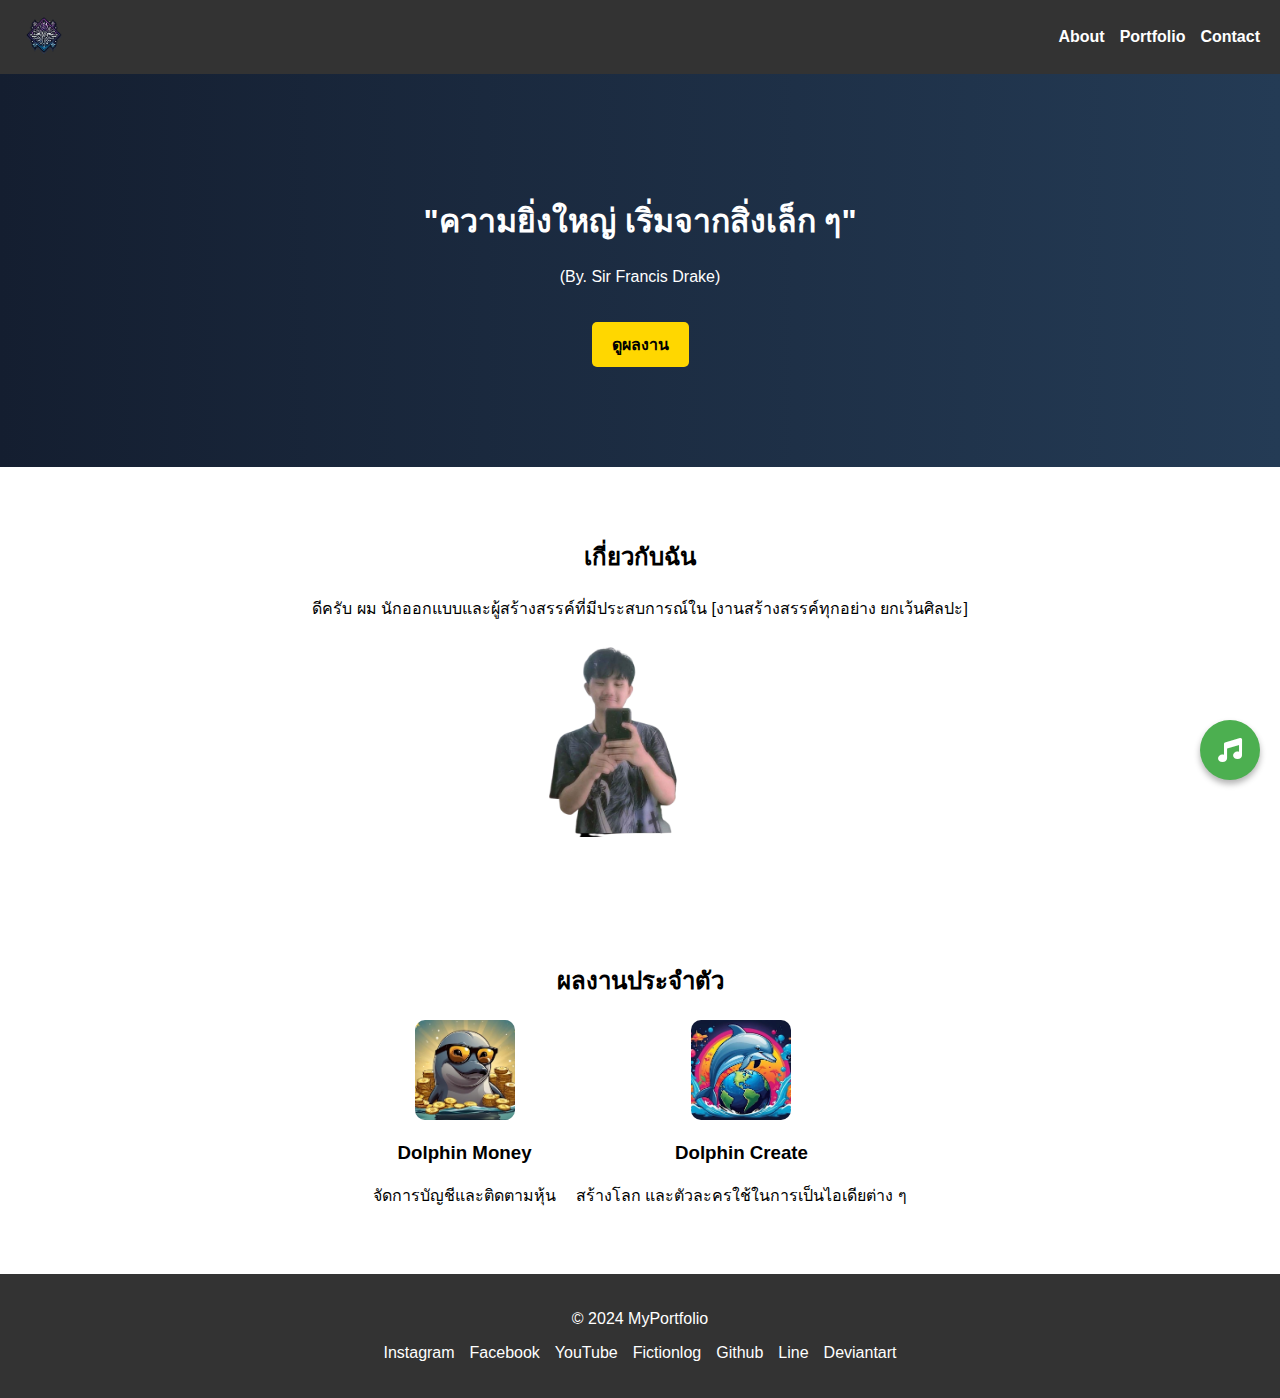
<file: index.html>
<!DOCTYPE html>
<html lang="th">
<head>
  <meta charset="UTF-8">
  <meta name="viewport" content="width=device-width, initial-scale=1.0">
  <title>My Portfolio</title>
  <link rel="stylesheet" href="home_style.css">
  <link rel="stylesheet" href="https://cdnjs.cloudflare.com/ajax/libs/font-awesome/6.0.0-beta3/css/all.min.css">
  <link rel="stylesheet" href="https://cdn.jsdelivr.net/npm/swiper/swiper-bundle.min.css">
<script src="https://cdn.jsdelivr.net/npm/swiper/swiper-bundle.min.js"></script>
<link rel="stylesheet" href="https://cdnjs.cloudflare.com/ajax/libs/font-awesome/6.0.0-beta3/css/all.min.css">

<style>
    /* สไตล์สำหรับปุ่มลอย */
    .floating-chat-head {
      position: fixed;
      top: 80%; /* ระยะห่างจากขอบบน */
      right: 20px; /* ระยะห่างจากขอบขวา */
      background-color: #4caf50; /* สีพื้นหลัง */
      color: white; /* สีตัวอักษร */
      border: none;
      border-radius: 50%; /* ทำให้เป็นวงกลม */
      width: 60px; /* ความกว้างของปุ่ม */
      height: 60px; /* ความสูงของปุ่ม */
      display: flex;
      justify-content: center;
      align-items: center;
      font-size: 1.5rem; /* ขนาดไอคอนหรือข้อความ */
      box-shadow: 0px 4px 6px rgba(0, 0, 0, 0.3);
      z-index: 1000; /* ทำให้ปุ่มอยู่ด้านบน */
      cursor: pointer;
      transition: transform 0.3s ease, background-color 0.3s ease;
    }

    .floating-chat-head:hover {
      transform: scale(1.1); /* ขยายขนาดเล็กน้อยเมื่อ hover */
      background-color: #45a049; /* สีเปลี่ยนเมื่อ hover */
    }
  </style>

</head>
<body>
  <!-- Header -->
  <header>
    <div class="logo"><img src="logo.png" alt="Logo"></div>
    <nav>
      <ul class="nav-links">
        <li><a href="Resume.html">About</a></li>
        <li><a href="portfolio.html">Portfolio</a></li>
        <li><a href="contack.html">Contact</a></li>
      </ul>
    </nav>
  </header>

  <!-- Hero Section -->
  <section class="hero">
    <h1>"ความยิ่งใหญ่ เริ่มจากสิ่งเล็ก ๆ"</h1>
    <p>(By. Sir Francis Drake)</p>
    <a href="portfolio.html" class="cta-button">ดูผลงาน</a>
  </section>

  <!-- About Section -->
  <section id="about" class="about">
    <h2>เกี่ยวกับฉัน</h2>
    <p>ดีครับ ผม นักออกแบบและผู้สร้างสรรค์ที่มีประสบการณ์ใน [งานสร้างสรรค์ทุกอย่าง ยกเว้นศิลปะ]</p>
    <img src="profile.png" alt="Profile Picture" width="200" height="200">
  </section>

  <!-- Featured Projects -->
  <section id="portfolio" class="portfolio">
    <h2>ผลงานประจำตัว</h2>
    <div class="projects">
      <div class="project">
        <img src="project1.jpg" alt="Project 1" width="100" height="100">
        <h3>Dolphin Money</h3>
        <p>จัดการบัญชีและติดตามหุ้น</p>
      </div>
      <div class="project">
        <img src="project2.jpg" alt="Project 2" width="100" height="100">
        <h3>Dolphin Create</h3>
        <p>สร้างโลก และตัวละครใช้ในการเป็นไอเดียต่าง ๆ</p>
      </div>
    </div>
  </section>

  <!-- Footer -->
  <footer>
    <p>© 2024 MyPortfolio</p>
    <ul class="social-links">
      <li><a href="https://www.instagram.com/ioynt/?__pwa=1">Instagram</a></li>
      <li><a href="https://www.facebook.com/tiwgengioyn">Facebook</a></li>
      <li><a href="https://youtube.com/@sometimequestion?si=1TZUsLgIq8BMSwD4">YouTube</a></li>
      <li><a href="https://fictionlog.co/u/ioynnightwalker">Fictionlog</a></li>
      <li><a href="https://github.com/ioynnightwalkerfly">Github</a></li>
      <li><a href="https://line.me/ti/p/NDSdKmhbfX">Line</a></li>
      <li><a href="https://www.deviantart.com/jusminnightwalker">Deviantart</a></li>
    </ul>
  </footer>

  
 

 

  <!-- ปุ่มลอย -->
  <button class="floating-chat-head" onclick="goToNextPage()">
  <i class="fas fa-music"></i>
</button>


  <script>
    // ฟังก์ชันสำหรับเปลี่ยนหน้า
    function goToNextPage() {
      window.location.href = "music.html"; // เปลี่ยน URL ไปยังหน้าถัดไป
    }
  </script>
</body>
</html>
</file>
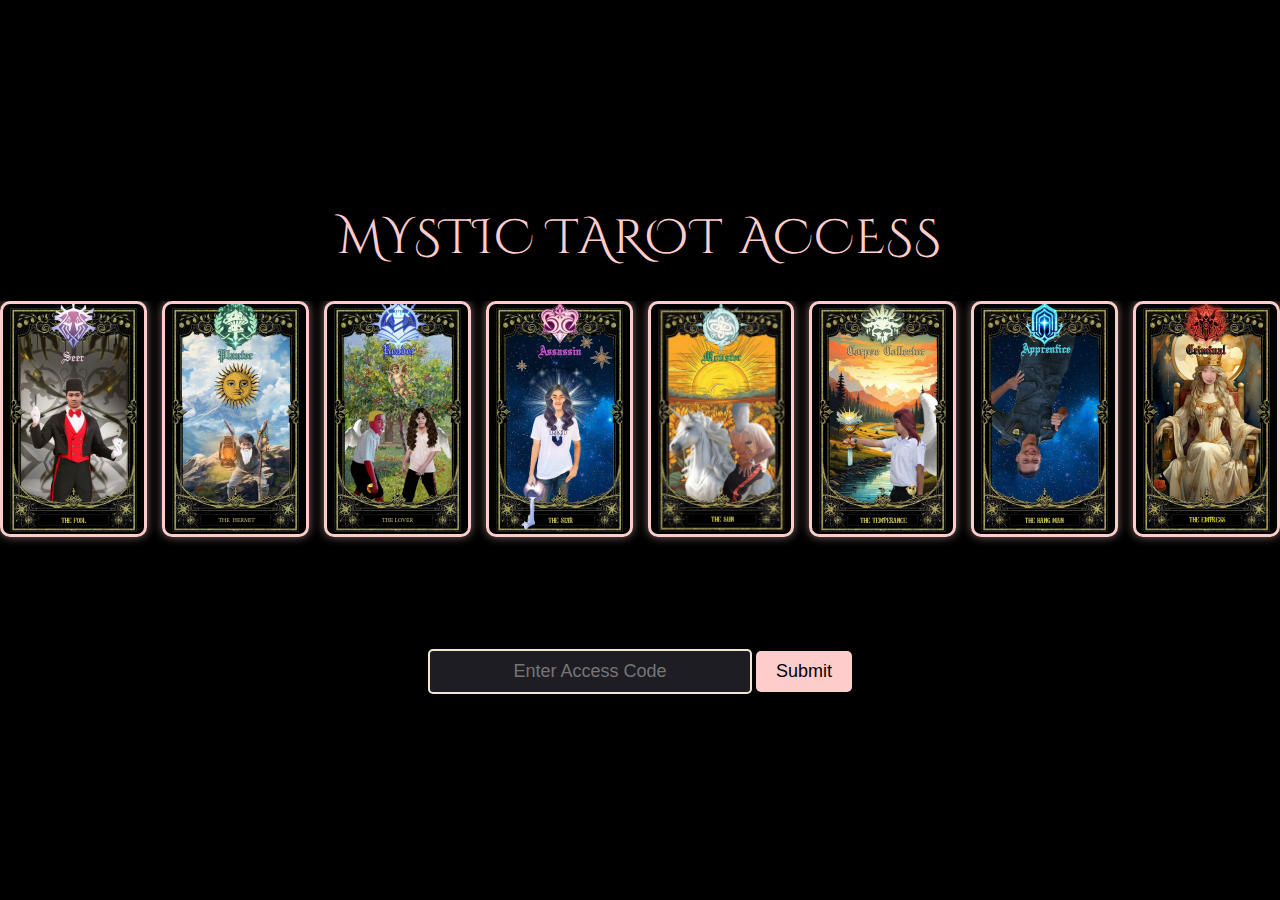
<file: contack.html>
<!DOCTYPE html>
<html lang="en">
<head>
    <meta charset="UTF-8">
    <meta name="viewport" content="width=device-width, initial-scale=1.0">
    <title>Tarot Club</title>
    <link href="https://fonts.googleapis.com/css2?family=Cinzel+Decorative:wght@700&family=Cormorant+Garamond:wght@600&display=swap" rel="stylesheet">
    <style>
        body {
            background: black;
            color: #f0e6d2;
            font-family: 'Cormorant Garamond', serif;
            margin: 0;
            overflow: hidden;
            display: flex;
            flex-direction: column;
            align-items: center;
            justify-content: center;
            height: 100vh;
        }
        .header {
            font-size: 3rem;
            margin-bottom: 30px;
            text-transform: uppercase;
            letter-spacing: 2px;
            color: #ffcccc;
            font-family: 'Cinzel Decorative', serif;
        }
        .tarot-grid {
            display: flex;
            justify-content: center;
            overflow: hidden;
            width: 100%;
            position: relative;
            height: 300px;
            gap: 15px;
        }
        .tarot-card {
            width: 150px;
            height: 230px;
            background-size: cover;
            background-position: center;
            border: 3px solid #ffcccc;
            border-radius: 10px;
            box-shadow: 0 0 10px rgba(255, 204, 204, 0.5);
        }
        .input-container {
            margin-top: 30px;
            text-align: center;
        }
        .password-input {
            background: #1e1d24;
            color: #f0e6d2;
            border: 2px solid #f0e6d2;
            padding: 10px;
            font-size: 18px;
            border-radius: 5px;
            text-align: center;
            width: 300px;
        }
        .password-input:focus {
            outline: none;
            border-color: #ffcccc;
        }
        .submit-btn {
            margin-top: 20px;
            background: #ffcccc;
            color: black;
            border: none;
            padding: 10px 20px;
            font-size: 18px;
            border-radius: 5px;
            cursor: pointer;
            transition: background 0.3s ease;
        }
        .submit-btn:hover {
            background: #e5a3a3;
        }
        .loader-container {
            display: none;
            justify-content: center;
            align-items: center;
            flex-direction: column;
        }
        .loader-bar {
            width: 300px;
            height: 10px;
            background: #333;
            position: relative;
            overflow: hidden;
            border: 2px solid #ffcccc;
            border-radius: 5px;
        }
        .loader-fill {
            width: 0;
            height: 100%;
            background: linear-gradient(90deg, #ffcccc, #e5a3a3);
            animation: loading 3s ease-in-out forwards;
        }
        @keyframes loading {
            from { width: 0; }
            to { width: 100%; }
        }
        .center-content {
            display: none;
            flex-direction: column;
            align-items: center;
            justify-content: center;
            height: 100vh;
            color: white;
            opacity: 0;
            animation: fadeIn 2s forwards ease-in-out;
        }
        @keyframes fadeIn {
            from { opacity: 0; transform: scale(0.8); }
            to { opacity: 1; transform: scale(1); }
        }
        .book-image {
            width: 400px;
            height: auto;
        }
        .welcome-text {
            font-size: 2.5rem;
            margin-top: 20px;
            color: #ffcccc;
            text-align: center;
            font-family: 'Cinzel Decorative', serif;
        }
    </style>
</head>
<body>
    <div class="header">Mystic Tarot Access</div>
    <div class="tarot-grid" id="tarot-grid">
        <div class="tarot-card" style="background-image: url('img1.jpg');"></div>
        <div class="tarot-card" style="background-image: url('img2.jpg');"></div>
        <div class="tarot-card" style="background-image: url('img3.jpg');"></div>
        <div class="tarot-card" style="background-image: url('img4.jpg');"></div>
        <div class="tarot-card" style="background-image: url('img5.jpg');"></div>
        <div class="tarot-card" style="background-image: url('img6.jpg');"></div>
        <div class="tarot-card" style="background-image: url('img7.jpg');"></div>
        <div class="tarot-card" style="background-image: url('img8.jpg');"></div>
    </div>
    <div class="input-container" id="input-section">
        <input class="password-input" type="password" placeholder="Enter Access Code">
        <button class="submit-btn" onclick="grantAccess()">Submit</button>
    </div>
    <div id="loader" class="loader-container">
        <div class="loader-bar">
            <div class="loader-fill"></div>
        </div>
    </div>
    <div id="content" class="center-content">
        <img src="book.jpg" class="book-image" alt="Book Image">
        <div class="welcome-text">Welcome to the Mystic Realm</div>
    </div>
    <script>


function grantAccess() {
    const input = document.querySelector('.password-input');
    const code = input.value; // รับค่ารหัสจากช่องกรอก
    const correctCode = "241632"; // รหัสผ่านที่ถูกต้อง

    if (code === correctCode) {
        // ซ่อนไพ่และช่องกรอก
        document.getElementById('tarot-grid').style.display = "none";
        document.getElementById('input-section').style.display = "none";

        // แสดงแถบโหลด
        const loader = document.getElementById('loader');
        loader.style.display = "flex";

        // เล่นแอนิเมชันแถบโหลด 3 วินาที
        setTimeout(() => {
            // ซ่อนแถบโหลด
            loader.style.display = "none";

            // แสดงข้อความและรูปเคลื่อนไหว
            document.body.style.background = "black";
            const content = document.getElementById('content');
            content.style.display = "flex";

            // เพิ่มข้อความแนะนำให้กดที่หน้าจอเพื่อไปต่อ
            const hintMessage = document.createElement('div');
            hintMessage.innerText = "👆 ";
            hintMessage.style.position = "absolute";
            hintMessage.style.bottom = "20px";
            hintMessage.style.width = "100%";
            hintMessage.style.textAlign = "center";
            hintMessage.style.color = "#ffcccc";
            hintMessage.style.fontSize = "1.5rem";
            hintMessage.style.fontFamily = "'Cinzel Decorative', serif";
         
            document.body.appendChild(hintMessage);

            // เพิ่ม Event Listener สำหรับการคลิกเพื่อเปลี่ยนหน้า
            document.body.addEventListener('click', redirectToNextPage);
        }, 3000); // แสดงผลหลังแถบโหลดเล่นเสร็จ
    } else {
        // หากรหัสผิดแสดงหน้าจอมืดและรูปเคลื่อนไหวแบบเต็มจอ
        showFullScreenAnimation();
    }
}

function redirectToNextPage() {
    // ลบ Event Listener เพื่อไม่ให้เกิดปัญหาเมื่อคลิกหลายครั้ง
    document.body.removeEventListener('click', redirectToNextPage);

    // เปลี่ยนไปยังหน้าถัดไป
    window.location.href = "index.html";
}

function showFullScreenAnimation() {
    // สร้างเลเยอร์สีดำ
    const darkOverlay = document.createElement('div');
    darkOverlay.style.position = 'fixed';
    darkOverlay.style.top = 0;
    darkOverlay.style.left = 0;
    darkOverlay.style.width = '100%';
    darkOverlay.style.height = '100%';
    darkOverlay.style.background = 'rgba(0, 0, 0, 0.95)';
    darkOverlay.style.zIndex = 1000;
    darkOverlay.style.display = 'flex';
    darkOverlay.style.alignItems = 'center';
    darkOverlay.style.justifyContent = 'center';

    // เพิ่มรูปเคลื่อนไหว
    const animatedImage = document.createElement('img');
    animatedImage.src = 'amon.gif'; // ใส่ path ของรูปเคลื่อนไหว
    animatedImage.style.width = '50%';
    animatedImage.style.height = 'auto';
    animatedImage.style.borderRadius = '10px';
    animatedImage.style.boxShadow = '0 0 30px rgba(255, 255, 255, 0.8)';
    animatedImage.style.animation = 'fadeInZoom 1s ease-in-out';

    // เพิ่มรูปภาพในเลเยอร์สีดำ
    darkOverlay.appendChild(animatedImage);

    // เพิ่มเลเยอร์สีดำบนหน้าเว็บ
    document.body.appendChild(darkOverlay);

    // ลบเลเยอร์หลัง 3 วินาที
    setTimeout(() => {
        darkOverlay.remove();
    }, 3000);

    const warningText = document.createElement('div');
warningText.innerText = "รหัสไม่ถูกต้อง! กรุณาลองใหม่...";
warningText.style.color = 'white';
warningText.style.fontSize = '1.5rem';
warningText.style.marginTop = '20px';
warningText.style.textAlign = 'center';
warningText.style.fontFamily = "'Cinzel Decorative', serif";

darkOverlay.appendChild(warningText);

}

// เพิ่มเอฟเฟ็กต์ซูมและเฟด
const style = document.createElement('style');
style.innerHTML = `
  @keyframes fadeInZoom {
    from {
      opacity: 0;
      transform: scale(0.5);
    }
    to {
      opacity: 1;
      transform: scale(1);
    }
  }
`;
document.head.appendChild(style);





      
    </script>



</body>
</html>
</file>
<file: home_style.css>
/* General Styles */
body {
    font-family: Arial, sans-serif;
    margin: 0;
    padding: 0;
    box-sizing: border-box;
  }
  
  header {
    display: flex;
    justify-content: space-between;
    align-items: center;
    padding: 10px 20px;
    background-color: #333;
    color: white;
  }
  

.logo img {
  max-height: 50px; /* กำหนดความสูงสูงสุด */
  width: auto; /* ให้ปรับความกว้างตามสัดส่วน */
}

.nav-links {
  list-style: none;
  display: flex;
  gap: 15px;
  margin: 0;
  padding: 0;
}
  
  .nav-links a {
    text-decoration: none;
    color: white;
    font-weight: bold;
  }
  
  .hero {
    text-align: center;
    padding: 100px 20px;
    background: linear-gradient(to right, #141E30, #243B55);
    color: white;
  }
  
  .cta-button {
    display: inline-block;
    margin-top: 20px;
    padding: 10px 20px;
    background-color: #FFD700;
    color: black;
    text-decoration: none;
    font-weight: bold;
    border-radius: 5px;
  }
  
  .about, .portfolio {
    padding: 50px 20px;
    text-align: center;
  }
  
  .projects {
    display: flex;
    justify-content: center;
    gap: 20px;
  }
  
  .project img {
    max-width: 100%;
    border-radius: 10px;
  }
  
  footer {
    background-color: #333;
    color: white;
    text-align: center;
    padding: 20px;
  }
  
  .social-links {
    list-style: none;
    display: flex;
    justify-content: center;
    gap: 15px;
    padding: 0;
  }
  
  .social-links a {
    color: white;
    text-decoration: none;
  }
</file>
